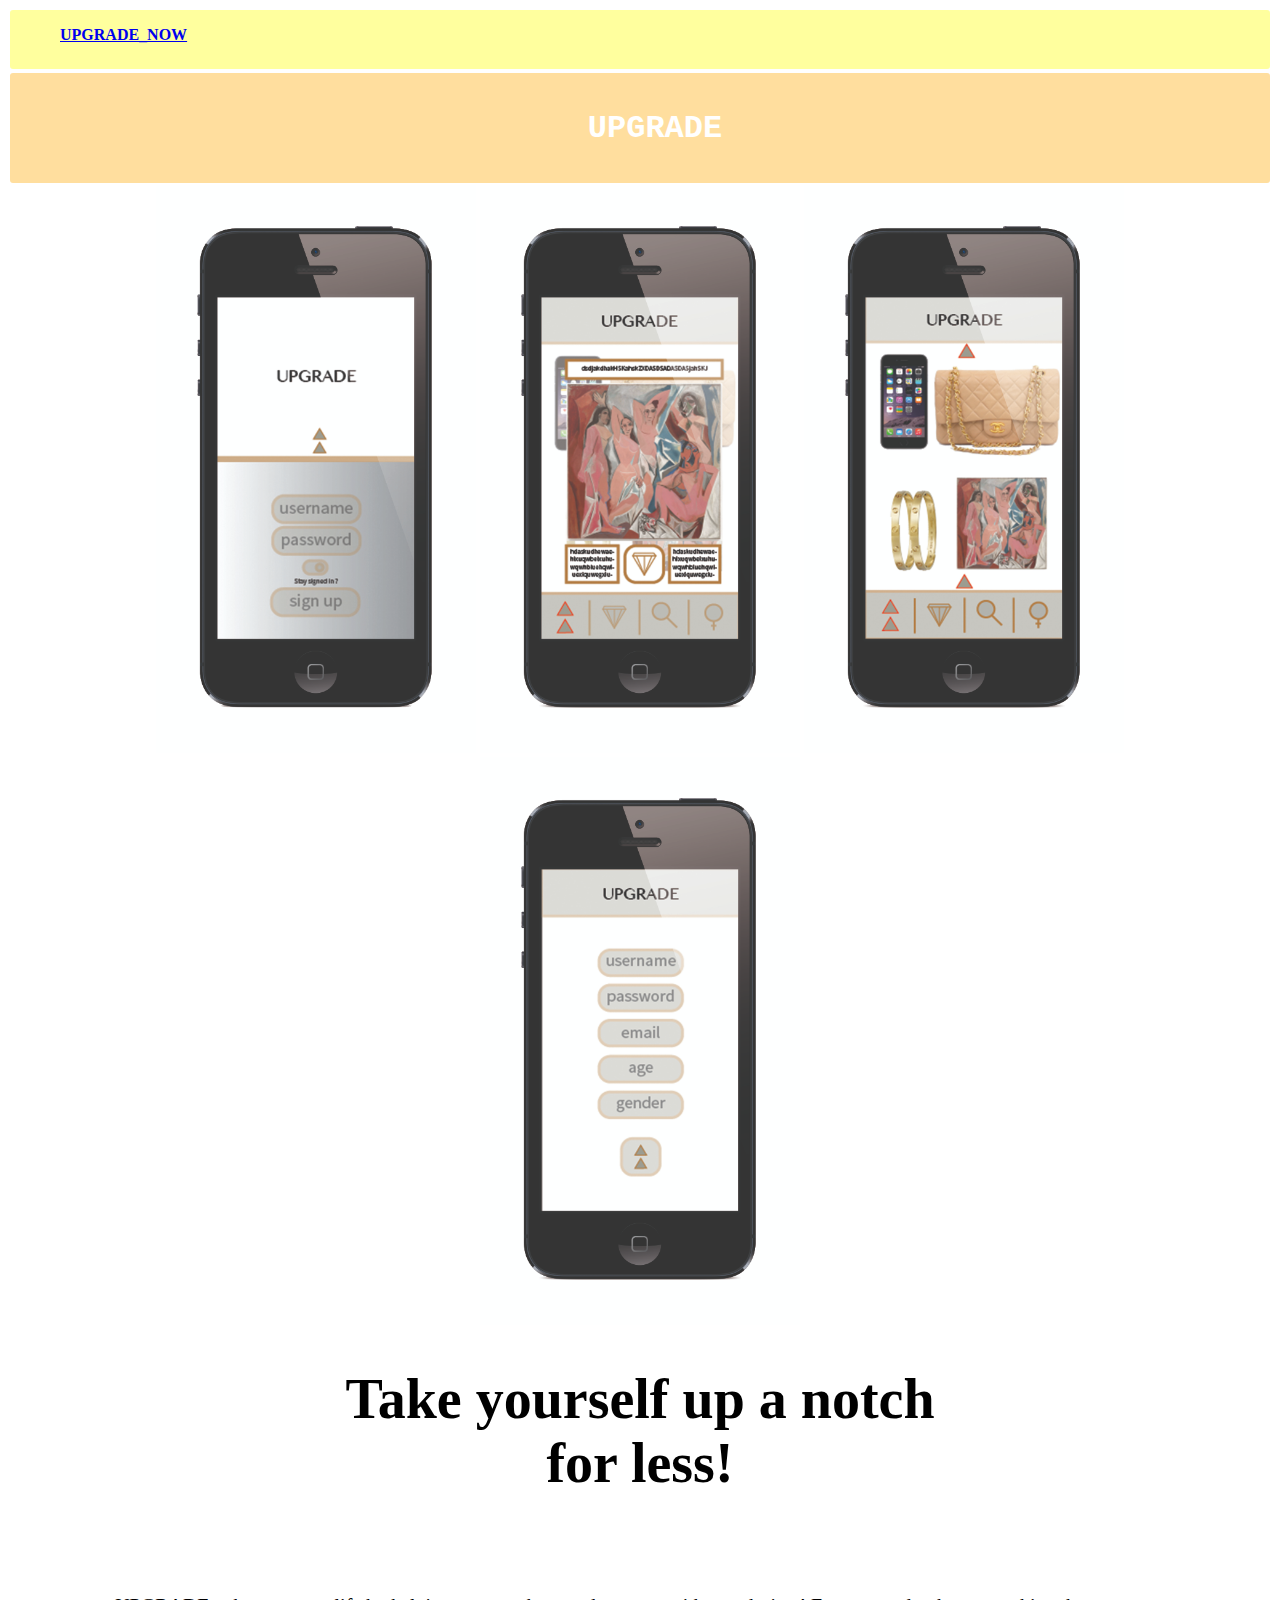
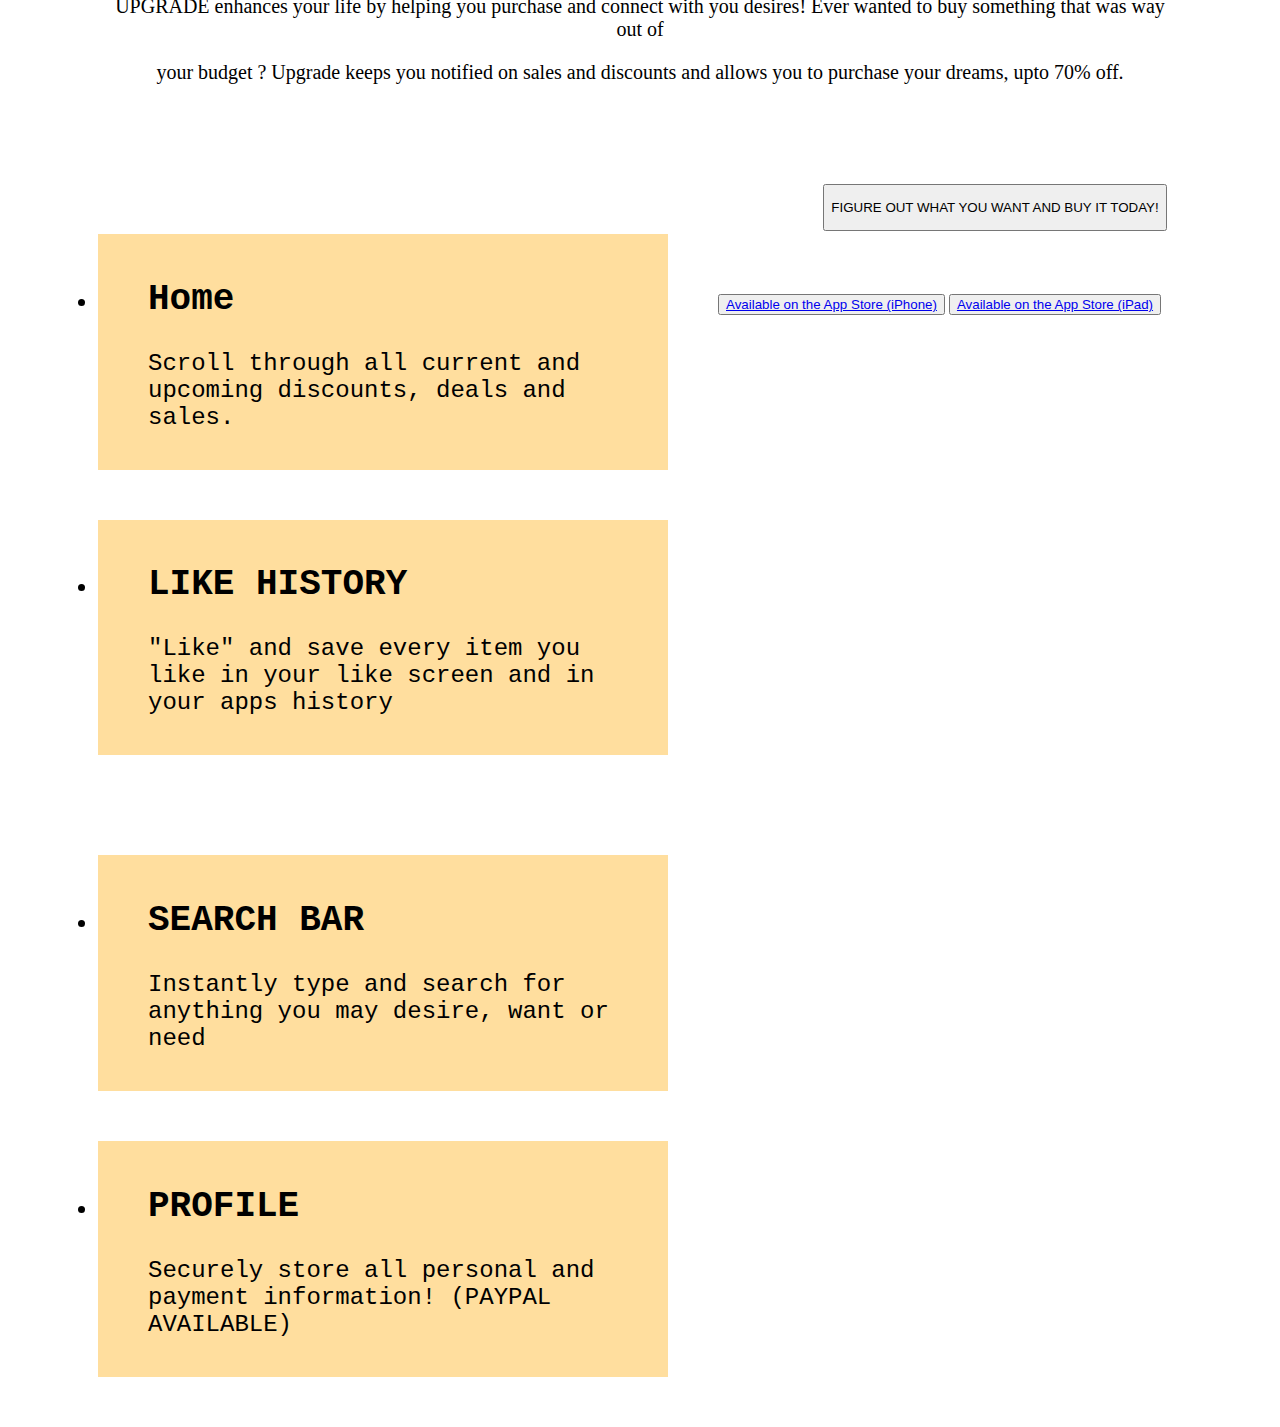
<file: landingpage.html>
<!DOCTYPE html>
<html>
<head>
        
  <link rel="stylesheet" type="text/css" href="stylesheet.css">

    
  <title>UPGRADE;</title>
        
</head>
    
<body>
 <div class="link-tab">
  <h1>
    <a href="http://invis.io/5P2B7VHRT">UPGRADE_NOW</a>
       <div style="float:right">
           </h1>
  
       
           </div>

</div>     
  <header>
       <div class="notice-success">

      <center>
    <h1>UPGRADE</h1>
      </center>

  </header>
  <section class="about">
       <center>
      
      <div id="slideshow">
          <img src="1.jpg" alt="slide 1"  height="568" width="320">
          <img src="2.jpg" alt="slide 2"  height="568" width="320">
          <img src="3.jpg" alt="slide 3"  height="568" width="320">
          <img src="4.jpg" alt="slide 3"  height="568" width="320">

      </div>
      </center>
    
          </div>
    <div class="intro">
        <center>
        <div class="box">
        <h1>Take yourself up a notch<br>for less!</h1>
            </div> 
          <div class="box2">
    <p>UPGRADE enhances your life by helping you purchase and connect with you desires! Ever wanted to buy something that was way out of</p> <p> your budget ? Upgrade keeps you notified on sales and discounts and allows you to purchase your dreams, upto 70% off.</p>
    </div>
      </center>
   
  </section>
  <section id="features">
  <ul>
     
      
      <div style="float:left">
    <li class="icon-home">
      <h2>Home</h2>
      <p>Scroll through all current and upcoming discounts, deals and sales.</p>
    </li>
    
            
      
    <li class="icon-like">
      <h2>LIKE HISTORY</h2>
      <p>"Like" and save every item you like in your like screen and in your apps history </p>
    </div>  
    </li>
      
      <div style="float:left">
    <li class="icon-search">
      <h2>SEARCH BAR</h2>
      <p>Instantly type and search for anything you may desire, want or need</p>
    </li>
      
      
    <li class="icon-profile">
      <h2>PROFILE</h2>
      <p>Securely store all personal and payment information! (PAYPAL AVAILABLE)</p>
    </li>
      </div>
      
  </section>
      <center>
          <button type="button"><p class="slogan">FIGURE OUT WHAT YOU WANT AND BUY IT TODAY!</p></button>
  
       </center>
   
    
    <div class="tabtab">
   
    <p><iframe src="http://widget.websta.me/follow/orridgelikeporridge" style="height:27px;" frameborder="0" scrolling="no"></iframe></p>
           
           <button type="button"><a href="http://invis.io/5P2B7VHRT">Available on the App Store (iPhone)</a></button>
          <button type="button"><a href="http://invis.io/5P2B7VHRT">Available on the App Store (iPad)</a></button>

    </div>
 
</body>
</html>
</file>
<file: stylesheet.css>
html

.link-tab {
      background: #FFFF9E;
      border: 2px solid #FFFFFF;
      border-radius: 5px;
      padding: 5px 20px 15px 50px;
      font-size: 50%;
}

    
{
                padding: 20px;
                background-color: #2CE3D6;
                width: auto;
                margin: 50px;
                position: relative;
                font-family: "courier", sans-serif;
                }

.notice-success {
  background: #FFDE9E;
  border: 2px solid #FFFFFF;
  border-radius: 5px;
  color: #fff;
  font-family: "courier", sans-serif;
  padding: 15px 20px 15px 50px;
}

.instagram {
     text-align: center;
}

.icon-home {
                background-color: #FFDE9E;
                width: 500px;
                margin: 50px;
                font-family: "courier", sans-serif;
                font-size: 150%; 
      padding: 15px 20px 15px 50px;

}

.icon-like {
                background-color: #FFDE9E;
                width: 500px;
                margin: 50px;
                font-family: "courier", sans-serif;
                font-size: 150%; 
      padding: 15px 20px 15px 50px;


}

.icon-search {
                background-color: #FFDE9E;
                width: 500px;
                margin: 50px;
                font-family: "courier", sans-serif;
                font-size: 150%; 
  padding: 15px 20px 15px 50px;

}

.icon-profile {
                background-color: #FFDE9E;
                width: 500px;
                margin: 50px;
                font-family: "courier", sans-serif;
                font-size: 150%; 

  padding: 15px 20px 15px 50px;

}

.box {
    
font-size: 175%;
}
.box2 {
margin: 100px;
font-size: 125%;
}
</file>
